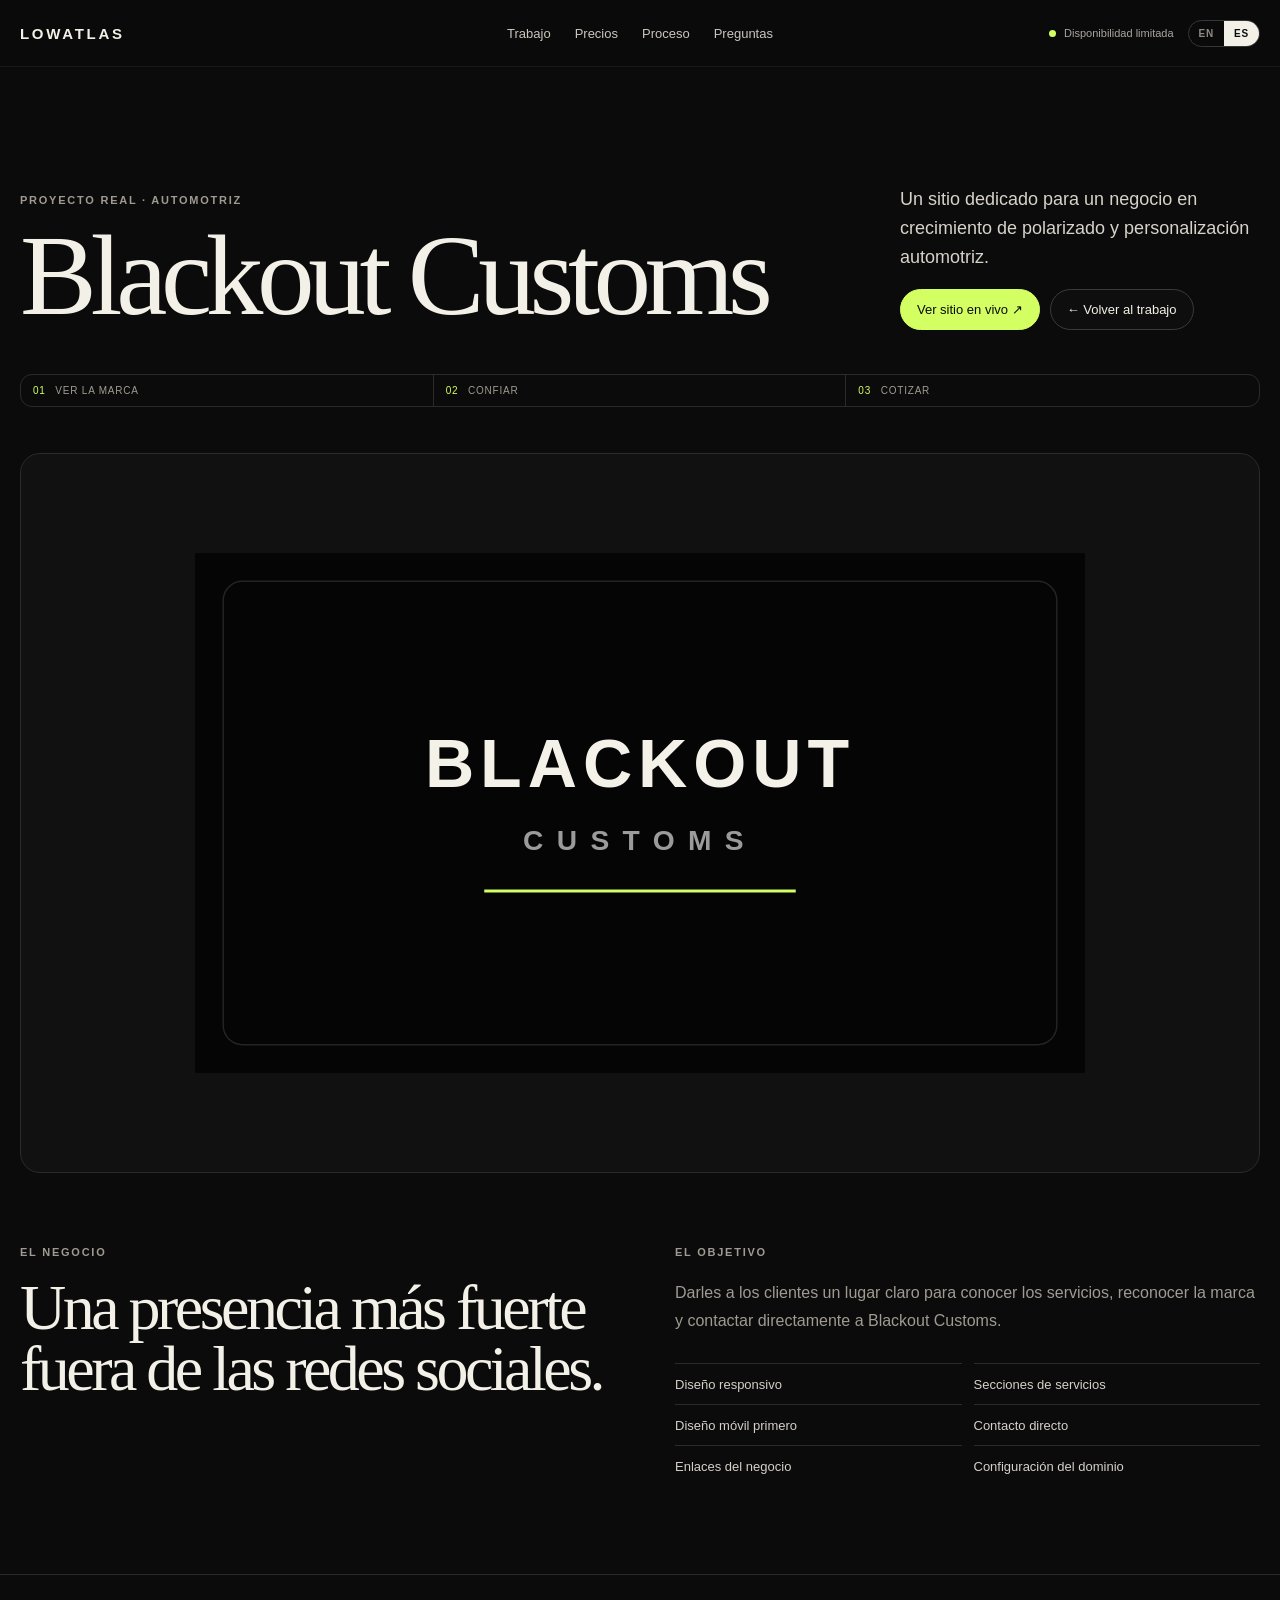
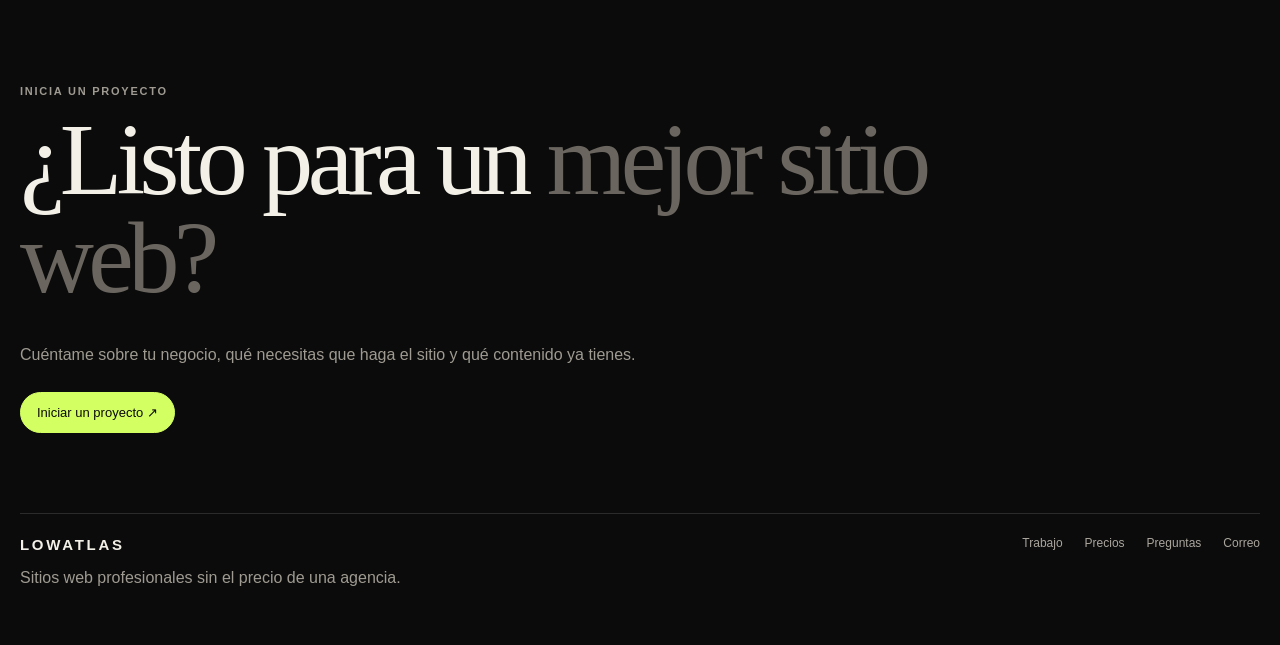
<file: blackout-customs-es.html>
<!DOCTYPE html>
<html lang="es">

<head>
  <meta charset="UTF-8">
  <meta name="viewport" content="width=device-width, initial-scale=1.0">

  <title>Blackout Customs — Lowatlas</title>

  <link rel="stylesheet" href="styles.css">
</head>

<body>

  
<header class="site-header">
  <div class="container nav">

    <a class="brand" href="index-es.html">
      LOWATLAS
    </a>

    <nav class="nav__links" aria-label="Main navigation">
      
        <a href="index-es.html#work">Trabajo</a>
        <a href="index-es.html#pricing">Precios</a>
        <a href="index-es.html#process">Proceso</a>
        <a href="index-es.html#faq">Preguntas</a>
        
    </nav>

    <div class="nav__right">

      <div class="nav__status">
        <span class="status-dot"></span>
        Disponibilidad limitada
      </div>

      
        <div class="language-switch">
          <a href="blackout-customs.html">EN</a>
          <a class="active" href="blackout-customs-es.html">ES</a>
        </div>
        

    </div>

  </div>
</header>


  <main>

    <!-- =====================================================
         PROJECT HEADER
         ===================================================== -->

    <section class="project-page">

      <div class="container">

        <div class="project-page__header">

          <div>

            <p class="eyebrow">
              Proyecto Real · Automotriz
            </p>

            <h1 class="display project-page__title">
              Blackout Customs
            </h1>

          </div>

          <div>

            <p class="project-page__intro">
              Un sitio dedicado para un negocio en crecimiento de polarizado y personalización automotriz.
            </p>

            <div class="hero__actions">

              
        <a class="button button--accent"
           href="https://blackoutcustoms.net"
           target="_blank"
           rel="noopener noreferrer">
          Ver sitio en vivo ↗
        </a>
        

              <a
                class="button"
                href="index-es.html#work"
              >
                ← Volver al trabajo
              </a>

            </div>

          </div>

        </div>


        <!-- LOWATLAS PROJECT PATH -->

        <div class="project-signal" style="margin-top:44px;">
          <div><span>01</span> Ver la marca</div>
<div><span>02</span> Confiar</div>
<div><span>03</span> Cotizar</div>
        </div>


        <!-- PROJECT VISUAL -->

        <div class="project-page__image project-page__image--logo">

          <img
            src="blackout-customs-logo.svg"
            alt="Blackout Customs"
          >

        </div>


        <!-- PROJECT DETAILS -->

        <div class="project-page__details">

          <div>

            <p class="eyebrow">
              El negocio
            </p>

            <h2 class="display">
              Una presencia más fuerte fuera de las redes sociales.
            </h2>

          </div>

          <div>

            <p class="eyebrow">
              El objetivo
            </p>

            <p>
              Darles a los clientes un lugar claro para conocer los servicios, reconocer la marca y contactar directamente a Blackout Customs.
            </p>

            <div class="project-page__list">
              <div>Diseño responsivo</div>
<div>Secciones de servicios</div>
<div>Diseño móvil primero</div>
<div>Contacto directo</div>
<div>Enlaces del negocio</div>
<div>Configuración del dominio</div>
            </div>

          </div>

        </div>

      </div>

    </section>

  </main>

  
<footer id="contact" class="contact">
  <div class="container">

    <p class="eyebrow">Inicia un proyecto</p>

    <h2 class="display contact__title">
      ¿Listo para un <span>mejor sitio web?</span>
    </h2>

    <p class="muted" style="max-width:620px;line-height:1.7;margin-bottom:24px;">
      Cuéntame sobre tu negocio, qué necesitas que haga el sitio y qué contenido ya tienes.
    </p>

    <a class="button button--accent" href="mailto:lowatlas.studio@gmail.com">
      Iniciar un proyecto ↗
    </a>

    <div class="footer">

      <div>
        <div class="brand">LOWATLAS</div>
        <p class="muted">Sitios web profesionales sin el precio de una agencia.</p>
      </div>

      <div class="footer__links">
        
        <a href="index-es.html#work">Trabajo</a>
        <a href="index-es.html#pricing">Precios</a>
        <a href="index-es.html#faq">Preguntas</a>
        <a href="mailto:lowatlas.studio@gmail.com">Correo</a>
        
      </div>

    </div>

  </div>
</footer>


  <script src="script.js"></script>

</body>

</html>
</file>
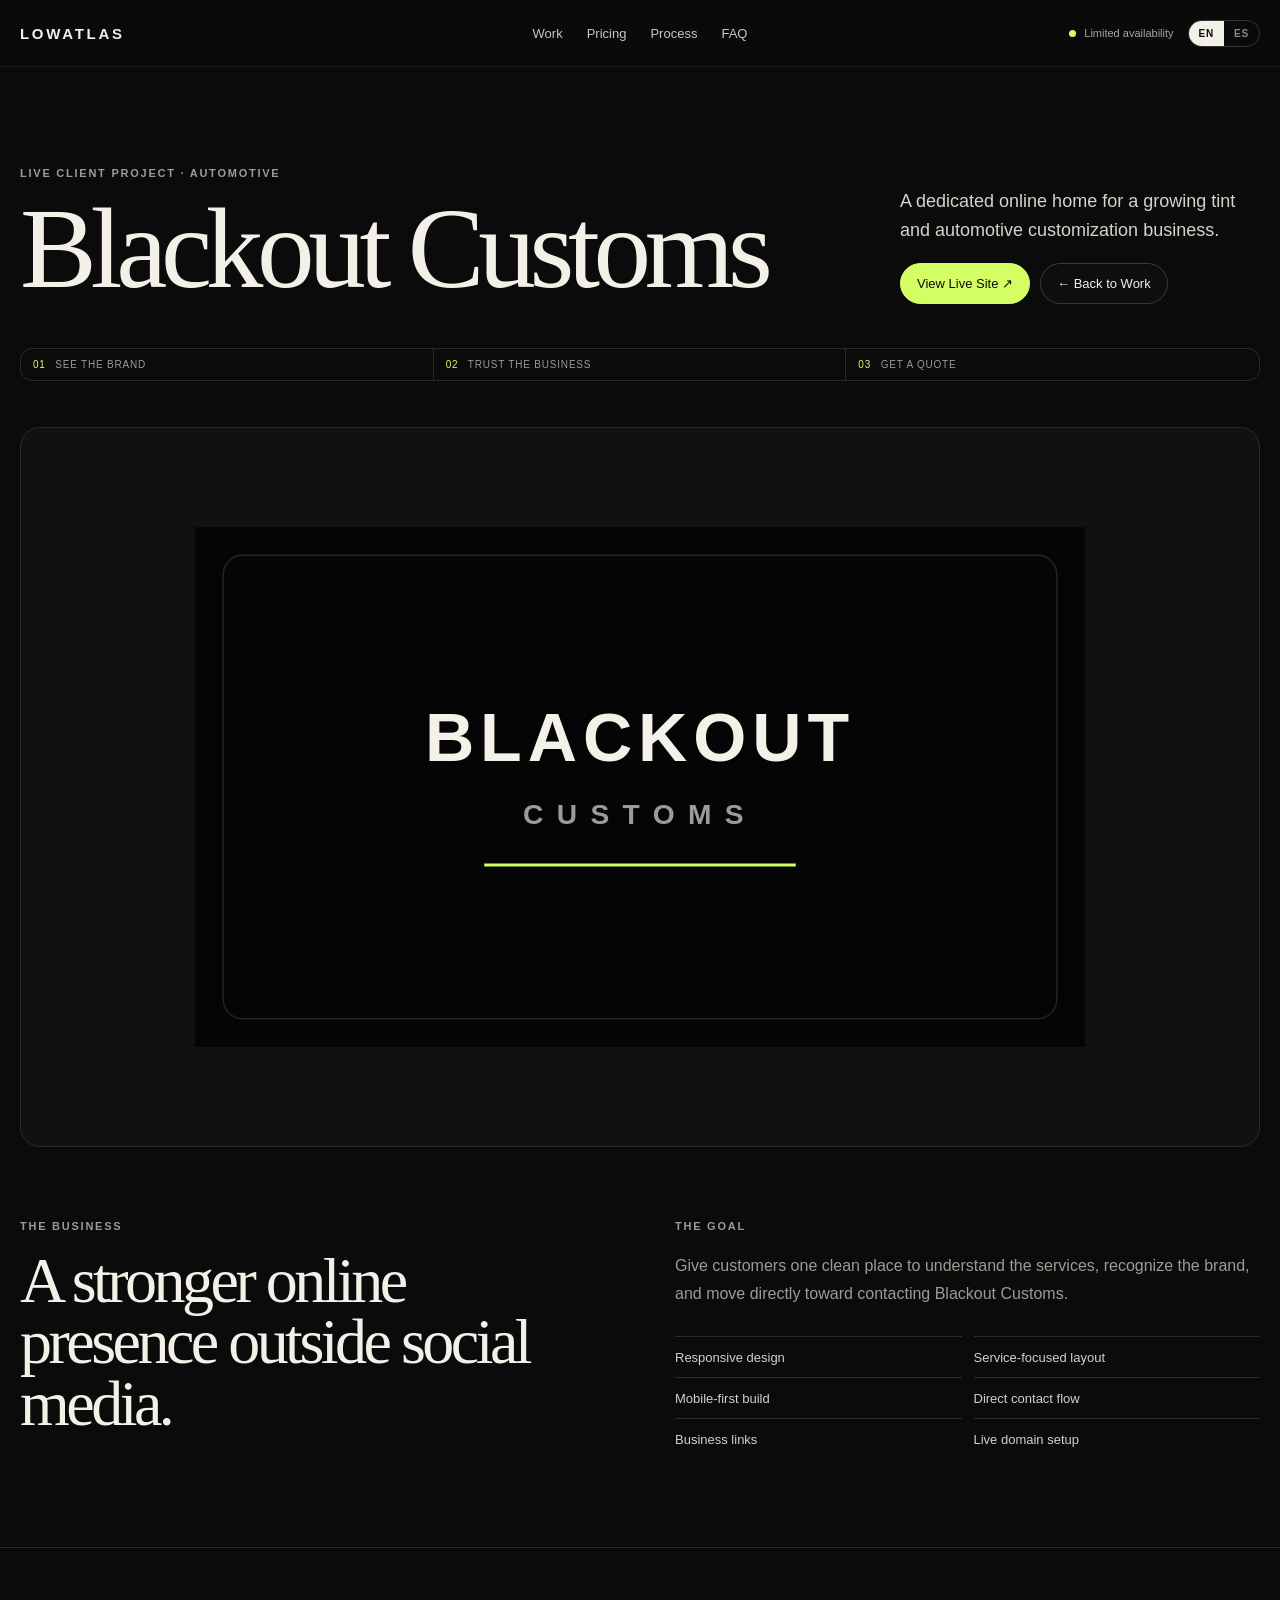
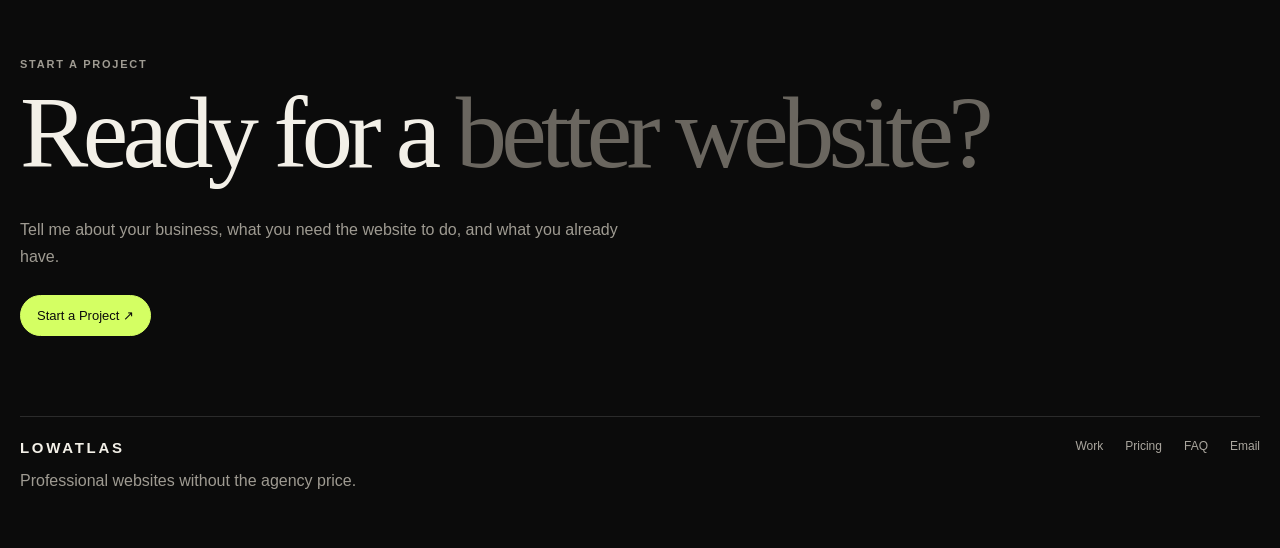
<file: blackout-customs.html>
<!DOCTYPE html>
<html lang="en">

<head>
  <meta charset="UTF-8">
  <meta name="viewport" content="width=device-width, initial-scale=1.0">

  <title>Blackout Customs — Lowatlas</title>

  <link rel="stylesheet" href="styles.css">
</head>

<body>

  
<header class="site-header">
  <div class="container nav">

    <a class="brand" href="index.html">
      LOWATLAS
    </a>

    <nav class="nav__links" aria-label="Main navigation">
      
        <a href="index.html#work">Work</a>
        <a href="index.html#pricing">Pricing</a>
        <a href="index.html#process">Process</a>
        <a href="index.html#faq">FAQ</a>
        
    </nav>

    <div class="nav__right">

      <div class="nav__status">
        <span class="status-dot"></span>
        Limited availability
      </div>

      
        <div class="language-switch">
          <a class="active" href="blackout-customs.html">EN</a>
          <a href="blackout-customs-es.html">ES</a>
        </div>
        

    </div>

  </div>
</header>


  <main>

    <!-- =====================================================
         PROJECT HEADER
         ===================================================== -->

    <section class="project-page">

      <div class="container">

        <div class="project-page__header">

          <div>

            <p class="eyebrow">
              Live Client Project · Automotive
            </p>

            <h1 class="display project-page__title">
              Blackout Customs
            </h1>

          </div>

          <div>

            <p class="project-page__intro">
              A dedicated online home for a growing tint and automotive customization business.
            </p>

            <div class="hero__actions">

              
        <a class="button button--accent"
           href="https://blackoutcustoms.net"
           target="_blank"
           rel="noopener noreferrer">
          View Live Site ↗
        </a>
        

              <a
                class="button"
                href="index.html#work"
              >
                ← Back to Work
              </a>

            </div>

          </div>

        </div>


        <!-- LOWATLAS PROJECT PATH -->

        <div class="project-signal" style="margin-top:44px;">
          <div><span>01</span> See the brand</div>
<div><span>02</span> Trust the business</div>
<div><span>03</span> Get a quote</div>
        </div>


        <!-- PROJECT VISUAL -->

        <div class="project-page__image project-page__image--logo">

          <img
            src="blackout-customs-logo.svg"
            alt="Blackout Customs"
          >

        </div>


        <!-- PROJECT DETAILS -->

        <div class="project-page__details">

          <div>

            <p class="eyebrow">
              The business
            </p>

            <h2 class="display">
              A stronger online presence outside social media.
            </h2>

          </div>

          <div>

            <p class="eyebrow">
              The goal
            </p>

            <p>
              Give customers one clean place to understand the services, recognize the brand, and move directly toward contacting Blackout Customs.
            </p>

            <div class="project-page__list">
              <div>Responsive design</div>
<div>Service-focused layout</div>
<div>Mobile-first build</div>
<div>Direct contact flow</div>
<div>Business links</div>
<div>Live domain setup</div>
            </div>

          </div>

        </div>

      </div>

    </section>

  </main>

  
<footer id="contact" class="contact">
  <div class="container">

    <p class="eyebrow">Start a project</p>

    <h2 class="display contact__title">
      Ready for a <span>better website?</span>
    </h2>

    <p class="muted" style="max-width:620px;line-height:1.7;margin-bottom:24px;">
      Tell me about your business, what you need the website to do, and what you already have.
    </p>

    <a class="button button--accent" href="mailto:lowatlas.studio@gmail.com">
      Start a Project ↗
    </a>

    <div class="footer">

      <div>
        <div class="brand">LOWATLAS</div>
        <p class="muted">Professional websites without the agency price.</p>
      </div>

      <div class="footer__links">
        
        <a href="index.html#work">Work</a>
        <a href="index.html#pricing">Pricing</a>
        <a href="index.html#faq">FAQ</a>
        <a href="mailto:lowatlas.studio@gmail.com">Email</a>
        
      </div>

    </div>

  </div>
</footer>


  <script src="script.js"></script>

</body>

</html>
</file>
<file: styles.css>
/* =========================================================
   LOWATLAS — STYLES.CSS

   QUICK FIND
   01 Brand
   02 Global
   03 Navigation + language
   04 Hero
   05 Signature strip
   06 Work
   07 Build points
   08 Pricing
   09 Capacity
   10 Process
   11 Care
   12 FAQ
   13 Contact
   14 Project pages
   15 Mobile
   ========================================================= */


/* =========================================================
   01. BRAND
   ========================================================= */

:root {
  --bg: #0b0b0b;
  --surface: #111111;
  --surface-2: #171717;
  --text: #f3f0e8;
  --muted: #9f9b92;
  --line: #2b2b2b;
  --accent: #d4ff63;

  --max: 1260px;
  --radius: 20px;
}


/* =========================================================
   02. GLOBAL
   ========================================================= */

* {
  box-sizing: border-box;
}

html {
  scroll-behavior: smooth;
}

body {
  margin: 0;
  background: var(--bg);
  color: var(--text);

  font-family:
    Inter,
    -apple-system,
    BlinkMacSystemFont,
    "Segoe UI",
    sans-serif;
}

a {
  color: inherit;
  text-decoration: none;
}

img {
  display: block;
  width: 100%;
}

button {
  font: inherit;
}

.container {
  width: min(calc(100% - 40px), var(--max));
  margin: 0 auto;
}

.section {
  padding: 100px 0;
}

.display {
  margin: 0;

  font-family:
    Georgia,
    "Times New Roman",
    serif;

  font-weight: 500;
  line-height: 0.96;
  letter-spacing: -0.055em;
}

.eyebrow {
  margin: 0 0 14px;

  color: var(--muted);

  font-size: 11px;
  font-weight: 700;
  letter-spacing: 0.16em;
  text-transform: uppercase;
}

.muted {
  color: var(--muted);
}

.button {
  display: inline-flex;
  align-items: center;
  justify-content: center;
  gap: 8px;

  padding: 12px 16px;

  border: 1px solid #3b3b3b;
  border-radius: 999px;

  background: #0e0e0e;
  color: var(--text);

  font-size: 13px;

  transition: 180ms ease;
}

.button:hover {
  transform: translateY(-2px);
  border-color: #777;
}

.button--primary {
  border-color: var(--text);
  background: var(--text);
  color: #0b0b0b;
}

.button--accent {
  border-color: var(--accent);
  background: var(--accent);
  color: #0b0b0b;
}

.button--small {
  padding: 10px 14px;
  font-size: 12px;
}


/* =========================================================
   03. NAVIGATION + LANGUAGE
   ========================================================= */

.site-header {
  position: sticky;
  top: 0;
  z-index: 100;

  border-bottom: 1px solid rgba(255,255,255,0.06);
  background: rgba(11,11,11,0.92);

  backdrop-filter: blur(14px);
}

.nav {
  min-height: 66px;

  display: grid;
  grid-template-columns: 1fr auto 1fr;
  align-items: center;

  gap: 24px;
}

.brand {
  font-size: 15px;
  font-weight: 800;
  letter-spacing: 0.18em;
}

.nav__links {
  display: flex;
  gap: 24px;

  color: #cac6bd;

  font-size: 13px;
}

.nav__right {
  justify-self: end;

  display: flex;
  align-items: center;
  gap: 14px;
}

.nav__status {
  display: flex;
  align-items: center;
  gap: 8px;

  color: #aaa69e;

  font-size: 11px;
}

.status-dot {
  width: 7px;
  height: 7px;

  border-radius: 50%;
  background: var(--accent);
}

.language-switch {
  display: flex;
  align-items: center;

  overflow: hidden;

  border: 1px solid #363636;
  border-radius: 999px;
}

.language-switch a {
  padding: 7px 10px;

  color: #8f8b84;

  font-size: 10px;
  font-weight: 800;
  letter-spacing: 0.08em;
}

.language-switch a.active {
  background: var(--text);
  color: #0b0b0b;
}


/* =========================================================
   04. HERO
   ========================================================= */

.hero {
  position: relative;

  padding: 126px 0 72px;

  overflow: hidden;
}

.hero::before {
  content: "";

  position: absolute;
  inset: 0;

  pointer-events: none;

  background-image:
    linear-gradient(to right, rgba(255,255,255,0.04) 1px, transparent 1px),
    linear-gradient(to bottom, rgba(255,255,255,0.04) 1px, transparent 1px);

  background-size: 76px 76px;

  mask-image:
    linear-gradient(to bottom, rgba(0,0,0,0.9), transparent 92%);
}

.hero__layout {
  position: relative;
  z-index: 1;

  display: grid;
  grid-template-columns: minmax(0, 1fr) 355px;
  gap: 80px;
  align-items: end;
}

.hero__title {
  max-width: 940px;

  font-size: clamp(62px, 9vw, 126px);
}

.hero__title span {
  color: #706c65;
}

.hero__copy {
  margin: 0 0 24px;

  color: #d8d4cb;

  font-size: 19px;
  line-height: 1.55;
}

.hero__actions {
  display: flex;
  gap: 10px;
  flex-wrap: wrap;
}

.hero__note {
  margin: 18px 0 0;

  color: var(--muted);

  font-size: 12px;
  line-height: 1.55;
}


/* =========================================================
   05. SIGNATURE STRIP — SEE / TRUST / CONTACT
   ========================================================= */

.signal {
  border-top: 1px solid var(--line);
  border-bottom: 1px solid var(--line);

  background: #0e0e0e;
}

.signal__inner {
  min-height: 62px;

  display: grid;
  grid-template-columns: auto 1fr auto 1fr auto;
  align-items: center;
  gap: 18px;
}

.signal__step {
  display: flex;
  gap: 10px;

  font-family:
    "SFMono-Regular",
    Consolas,
    monospace;

  font-size: 11px;
  letter-spacing: 0.09em;
  text-transform: uppercase;
}

.signal__step span {
  color: var(--accent);
}

.signal__line {
  height: 1px;

  background: #333;
}


/* =========================================================
   06. WORK
   ========================================================= */

.section-heading {
  display: grid;
  grid-template-columns: 190px minmax(0, 1fr);
  gap: 40px;

  margin-bottom: 50px;
}

.section-heading__title {
  max-width: 920px;

  font-size: clamp(42px, 6vw, 76px);
}

.section-heading__copy {
  max-width: 650px;
  margin: 18px 0 0;

  color: var(--muted);

  line-height: 1.7;
}

.work-grid {
  display: grid;
  grid-template-columns: repeat(12, 1fr);
  gap: 18px;
}

.work-card {
  grid-column: span 6;

  overflow: hidden;

  border: 1px solid var(--line);
  border-radius: var(--radius);

  background: var(--surface);
}

.work-card--featured {
  grid-column: span 12;
}

.work-card__visual {
  position: relative;

  min-height: 430px;

  overflow: hidden;
}

.work-card--featured .work-card__visual {
  min-height: 560px;
}

.work-card__photo {
  position: absolute;
  inset: 0;

  height: 100%;
  object-fit: cover;

  filter:
    brightness(0.68)
    saturate(0.86);

  transition: 220ms ease;
}

.work-card:hover .work-card__photo {
  transform: scale(1.012);

  filter:
    brightness(0.74)
    saturate(0.95);
}

.work-card__logo-photo {
  background:
    radial-gradient(circle at 70% 25%, #1b1b1b, #050505 58%);
}

.work-card__logo-photo img {
  position: absolute;
  inset: 50% auto auto 50%;

  width: min(68%, 660px);
  height: auto;

  transform: translate(-50%, -50%);

  object-fit: contain;

  filter: none;
}

.work-card__shade {
  position: absolute;
  inset: 0;

  background:
    linear-gradient(
      to top,
      rgba(0,0,0,0.84),
      rgba(0,0,0,0.02) 58%
    );
}

.work-card__top {
  position: absolute;
  top: 22px;
  left: 22px;
  right: 22px;

  z-index: 3;

  display: flex;
  justify-content: space-between;
  gap: 16px;
}

.work-card__index {
  color: rgba(255,255,255,0.72);

  font-family:
    "SFMono-Regular",
    Consolas,
    monospace;

  font-size: 10px;
  letter-spacing: 0.12em;
}

.work-card__status {
  padding: 7px 10px;

  border: 1px solid rgba(255,255,255,0.22);
  border-radius: 999px;

  background: rgba(0,0,0,0.34);

  color: #e5e1d9;

  font-size: 10px;
  letter-spacing: 0.08em;
  text-transform: uppercase;
}

.work-card__status--live {
  border-color: rgba(212,255,99,0.5);
  color: var(--accent);
}

.work-card__content {
  position: absolute;
  left: 24px;
  right: 24px;
  bottom: 24px;

  z-index: 3;

  max-width: 620px;
}

.work-card__title {
  margin: 0 0 8px;

  font-family:
    Georgia,
    "Times New Roman",
    serif;

  font-size: clamp(34px, 5vw, 60px);
  font-weight: 500;
  letter-spacing: -0.05em;
}

.work-card__description {
  max-width: 560px;
  margin: 0;

  color: #d1cdc5;

  font-size: 14px;
  line-height: 1.6;
}

.work-card__body {
  padding: 20px 24px 24px;
}

.project-signal {
  display: grid;
  grid-template-columns: repeat(3, 1fr);

  margin-bottom: 18px;

  overflow: hidden;

  border: 1px solid var(--line);
  border-radius: 12px;
}

.project-signal div {
  padding: 10px 12px;

  border-right: 1px solid var(--line);

  color: var(--muted);

  font-size: 10px;
  letter-spacing: 0.08em;
  text-transform: uppercase;
}

.project-signal div:last-child {
  border-right: 0;
}

.project-signal span {
  margin-right: 6px;

  color: var(--accent);
}

.work-card__actions {
  display: flex;
  gap: 10px;

  flex-wrap: wrap;
}


/* =========================================================
   07. WHAT I BUILD
   ========================================================= */

.build-grid {
  display: grid;
  grid-template-columns: repeat(4, 1fr);

  overflow: hidden;

  border: 1px solid var(--line);
  border-radius: var(--radius);
}

.build-item {
  min-height: 220px;
  padding: 26px;

  display: flex;
  flex-direction: column;
  justify-content: space-between;

  border-right: 1px solid var(--line);

  background: var(--surface);
}

.build-item:last-child {
  border-right: 0;
}

.build-item__icon {
  color: var(--accent);

  font-size: 20px;
}

.build-item h3 {
  margin: 0 0 8px;

  font-size: 23px;
  letter-spacing: -0.035em;
}

.build-item p {
  margin: 0;

  color: var(--muted);

  font-size: 13px;
  line-height: 1.6;
}


/* =========================================================
   08. PRICING
   ========================================================= */

.pricing-grid {
  display: grid;
  grid-template-columns: repeat(2, 1fr);
  gap: 18px;
}

.price-card {
  position: relative;

  padding: 30px;

  border: 1px solid var(--line);
  border-radius: var(--radius);

  background: var(--surface);
}

.price-card--featured {
  border-color: #4b4b4b;

  background:
    linear-gradient(
      145deg,
      #181818,
      #111
    );
}

.price-card__badge {
  position: absolute;
  top: 20px;
  right: 20px;

  padding: 7px 10px;

  border-radius: 999px;

  background: var(--accent);
  color: #0b0b0b;

  font-size: 10px;
  font-weight: 800;
  letter-spacing: 0.08em;
  text-transform: uppercase;
}

.price-card__name {
  margin: 0 0 10px;

  font-family:
    Georgia,
    "Times New Roman",
    serif;

  font-size: 40px;
  font-weight: 500;
  letter-spacing: -0.045em;
}

.price-card__purpose {
  min-height: 52px;
  margin: 0 0 28px;

  color: var(--muted);

  line-height: 1.6;
}


.price-prefix {
  display: block;
  margin-bottom: 4px;

  color: var(--muted);

  font-family:
    Inter,
    -apple-system,
    BlinkMacSystemFont,
    "Segoe UI",
    sans-serif;

  font-size: 11px;
  font-weight: 700;
  letter-spacing: 0.11em;
  text-transform: uppercase;
}

.price-card__price {
  margin-bottom: 6px;

  font-family:
    Georgia,
    "Times New Roman",
    serif;

  font-size: 48px;
  letter-spacing: -0.045em;
}

.price-card__monthly {
  margin-bottom: 28px;

  color: var(--muted);

  font-size: 12px;
}

.price-card__list {
  margin: 0 0 28px;
  padding: 0;

  list-style: none;
}

.price-card__list li {
  padding: 12px 0;

  border-top: 1px solid var(--line);

  color: #d5d1c9;

  font-size: 14px;
}

.price-card__list li::before {
  content: "✓";

  margin-right: 10px;

  color: var(--accent);
}

.price-note {
  margin-top: 18px;
  padding: 20px 22px;

  display: flex;
  justify-content: space-between;
  gap: 24px;

  border: 1px dashed #3d3d3d;
  border-radius: 14px;

  color: var(--muted);

  font-size: 13px;
  line-height: 1.6;
}


/* =========================================================
   09. CAPACITY
   ========================================================= */

.capacity {
  display: grid;
  grid-template-columns: 1fr 1fr;
  gap: 40px;

  padding: 32px;

  border: 1px solid var(--line);
  border-radius: var(--radius);

  background: #191814;
}

.capacity__title {
  margin: 0;

  font-family:
    Georgia,
    "Times New Roman",
    serif;

  font-size: clamp(34px, 5vw, 56px);
  font-weight: 500;
  line-height: 1;
  letter-spacing: -0.045em;
}

.capacity__copy {
  margin: 0;

  color: var(--muted);

  line-height: 1.7;
}


/* =========================================================
   10. PROCESS
   ========================================================= */

.process-grid {
  display: grid;
  grid-template-columns: repeat(5, 1fr);

  overflow: hidden;

  border: 1px solid var(--line);
  border-radius: var(--radius);
}

.process-step {
  min-height: 245px;
  padding: 24px;

  display: flex;
  flex-direction: column;
  justify-content: space-between;

  border-right: 1px solid var(--line);
}

.process-step:last-child {
  border-right: 0;
}

.process-step__number {
  color: var(--accent);

  font-family:
    "SFMono-Regular",
    Consolas,
    monospace;

  font-size: 11px;
}

.process-step h3 {
  margin: 0 0 8px;

  font-size: 21px;
  letter-spacing: -0.035em;
}

.process-step p {
  margin: 0;

  color: var(--muted);

  font-size: 13px;
  line-height: 1.55;
}


/* =========================================================
   11. CARE
   ========================================================= */

.care {
  padding: 34px;

  display: grid;
  grid-template-columns: 1fr auto;
  gap: 40px;
  align-items: center;

  border: 1px solid var(--line);
  border-radius: var(--radius);

  background: var(--surface);
}

.care__price {
  margin: 0 0 8px;

  font-family:
    Georgia,
    "Times New Roman",
    serif;

  font-size: 48px;
  letter-spacing: -0.045em;
}

.care__copy {
  max-width: 760px;
  margin: 0;

  color: var(--muted);

  line-height: 1.65;
}


/* =========================================================
   12. FAQ
   ========================================================= */

.faq-list {
  border-top: 1px solid var(--line);
}

.faq-item {
  border-bottom: 1px solid var(--line);
}

.faq-question {
  width: 100%;
  padding: 22px 0;

  display: flex;
  justify-content: space-between;
  gap: 20px;

  border: 0;

  background: transparent;
  color: var(--text);

  text-align: left;

  cursor: pointer;
}

.faq-question span:first-child {
  font-size: 18px;
}

.faq-icon {
  color: var(--accent);

  font-size: 18px;
}

.faq-answer {
  display: none;

  max-width: 760px;
  padding: 0 0 24px;

  color: var(--muted);

  line-height: 1.7;
}

.faq-item.is-open .faq-answer {
  display: block;
}


/* =========================================================
   13. CONTACT
   ========================================================= */

.contact {
  padding: 110px 0 42px;

  border-top: 1px solid var(--line);
}

.contact__title {
  max-width: 980px;
  margin-bottom: 34px;

  font-size: clamp(58px, 8vw, 112px);
}

.contact__title span {
  color: #6a665f;
}

.footer {
  margin-top: 80px;
  padding-top: 22px;

  display: grid;
  grid-template-columns: 1fr auto;
  gap: 30px;

  border-top: 1px solid var(--line);
}

.footer__links {
  display: flex;
  gap: 22px;

  color: #aaa69e;

  font-size: 12px;
}


/* =========================================================
   14. PROJECT PAGES
   ========================================================= */

.project-page {
  padding: 100px 0;
}

.project-page__header {
  display: grid;
  grid-template-columns: minmax(0, 1fr) 360px;
  gap: 70px;
  align-items: end;
}

.project-page__title {
  font-size: clamp(62px, 9vw, 126px);
}

.project-page__intro {
  color: #d7d3ca;

  font-size: 18px;
  line-height: 1.6;
}

.project-page__image {
  margin-top: 46px;

  height: min(68vw, 720px);

  overflow: hidden;

  border: 1px solid var(--line);
  border-radius: var(--radius);

  background: var(--surface);
}

.project-page__image img {
  height: 100%;

  object-fit: cover;
}

.project-page__image--logo img {
  object-fit: contain;

  padding: 8%;
}

.project-page__details {
  margin-top: 70px;

  display: grid;
  grid-template-columns: 1fr 1fr;
  gap: 70px;
}

.project-page__details h2 {
  font-size: clamp(42px, 5vw, 68px);
}

.project-page__details p {
  color: var(--muted);

  line-height: 1.75;
}

.project-page__list {
  margin-top: 28px;

  display: grid;
  grid-template-columns: 1fr 1fr;
  gap: 12px;
}

.project-page__list div {
  padding-top: 13px;

  border-top: 1px solid var(--line);

  color: #d5d1c9;

  font-size: 13px;
}


/* =========================================================
   15. MOBILE
   ========================================================= */

@media (max-width: 980px) {

  .nav {
    grid-template-columns: 1fr auto;
  }

  .nav__links {
    display: none;
  }

  .nav__status {
    display: none;
  }

  .hero__layout,
  .section-heading,
  .capacity,
  .project-page__header,
  .project-page__details {
    grid-template-columns: 1fr;
  }

  .work-card {
    grid-column: span 12;
  }

  .build-grid {
    grid-template-columns: 1fr 1fr;
  }

  .pricing-grid {
    grid-template-columns: 1fr;
  }

  .process-grid {
    grid-template-columns: 1fr 1fr;
  }

  .process-step {
    border-bottom: 1px solid var(--line);
  }

}

@media (max-width: 620px) {

  .container {
    width: min(calc(100% - 28px), var(--max));
  }

  .section {
    padding: 78px 0;
  }

  .hero {
    padding-top: 92px;
  }

  .hero__title {
    font-size: 58px;
  }

  .signal__inner {
    min-height: auto;
    padding: 16px 0;

    grid-template-columns: 1fr;
    gap: 9px;
  }

  .signal__line {
    display: none;
  }

  .work-card__visual,
  .work-card--featured .work-card__visual {
    min-height: 490px;
  }

  .build-grid,
  .process-grid {
    grid-template-columns: 1fr;
  }

  .build-item,
  .process-step {
    border-right: 0;
    border-bottom: 1px solid var(--line);
  }

  .price-note {
    flex-direction: column;
  }

  .care {
    grid-template-columns: 1fr;
  }

  .footer {
    grid-template-columns: 1fr;
  }

  .footer__links {
    flex-wrap: wrap;
  }

  .project-page__list {
    grid-template-columns: 1fr;
  }

}
</file>
